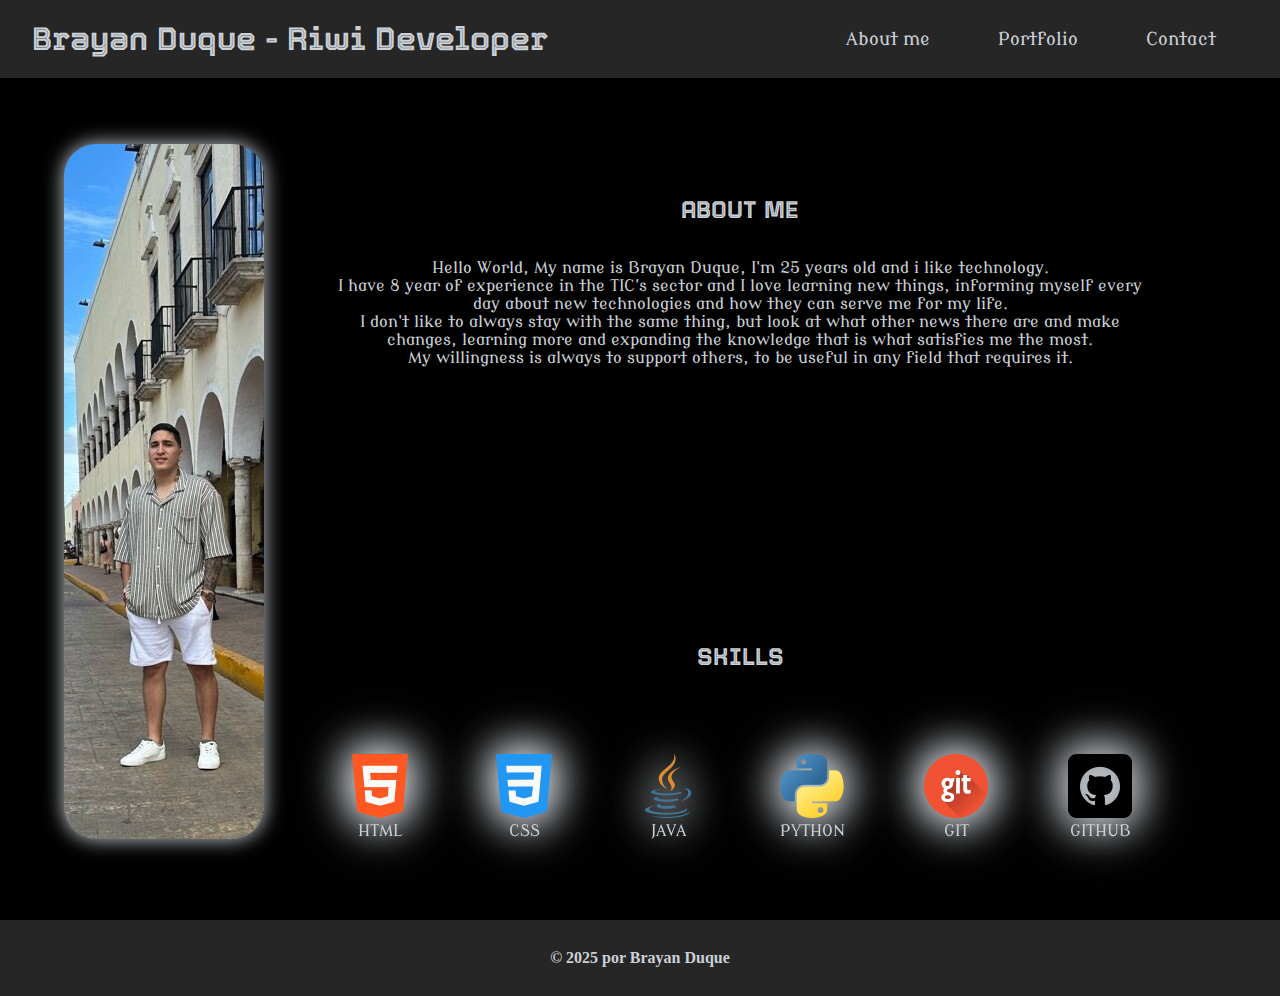
<file: index.html>
<!DOCTYPE html>
<html lang="en">

<head>
    <meta charset="UTF-8">
    <meta name="viewport" content="width=device-width, initial-scale=1.0">
    <link rel="stylesheet" href="./styles/style.css"> <!--CSS-->
    <link rel="icon" type="image/x-icon" href="/images/letra-d.png"> <!--FAVICON-->
    <title>About me</title>
</head>

<body>

    <header id="head">
        <h1>Brayan Duque - Riwi Developer</h1>
        <nav> <!--NAVEGATION BAR-->
            <a href="/index.html">About me</a>
            <a href="/pages/portfolio.html">Portfolio</a>
            <a href="/pages/contact.html">Contact</a>
        </nav>

    </header>

    <main id="main">
        <div>
            <img class="photo" src="./images/BD2.jpeg" alt="">
        </div>
        <div class="info">
            <section id="aboutme">
                <h2>ABOUT ME</h2>
                <p>Hello World, My name is Brayan Duque, I'm 25 years old and i like technology. <br> I have 8 year of experience in the TIC's sector and I love learning new things, informing myself every day about new technologies and how they can serve me for my life. <br> I don't like to always stay with the same thing, but look at what other news there are and make changes, learning more and expanding the knowledge that is what satisfies me the most. <br> My willingness is always to support others, to be useful in any field that requires it.
                </p>
            </section>
            
            <section id="skills">
                <h2>SKILLS</h2>
                <div class="icons">
                    <div class="icon">
                        <img class="icon" src="./images/html-5.png" title="HTML" alt="icon_HTML">
                        <span>HTML</span>
                    </div>
                    <div class="icon">
                        <img class="icon" src="./images/css-3.png" title="CSS" alt="icon_HTML">
                        <span>CSS</span>
                    </div>
                    <div class="icon">
                        <img class="icon" src="./images/java.png" title="JAVA" alt="icon_HTML">
                        <span>JAVA</span>
                    </div>
                    <div class="icon">
                        <img class="icon" src="./images/piton.png" title="PYTHON" alt="icon_HTML">
                        <span>PYTHON</span>
                    </div>
                    <div class="icon">
                        <img class="icon" src="./images/git.png" title="GIT" alt="icon_HTML">
                        <span>GIT</span>
                    </div>
                    <div class="icon">
                        <img class="icon" src="./images/github.png" title="GITHUB" alt="icon_HTML">
                        <span>GITHUB</span>
                    </div>
                </div>
            </section>
        </div>
    </main>

    <footer>
        <h4> &copy 2025 por Brayan Duque</h4>
    </footer>

</body>

</html>
</file>
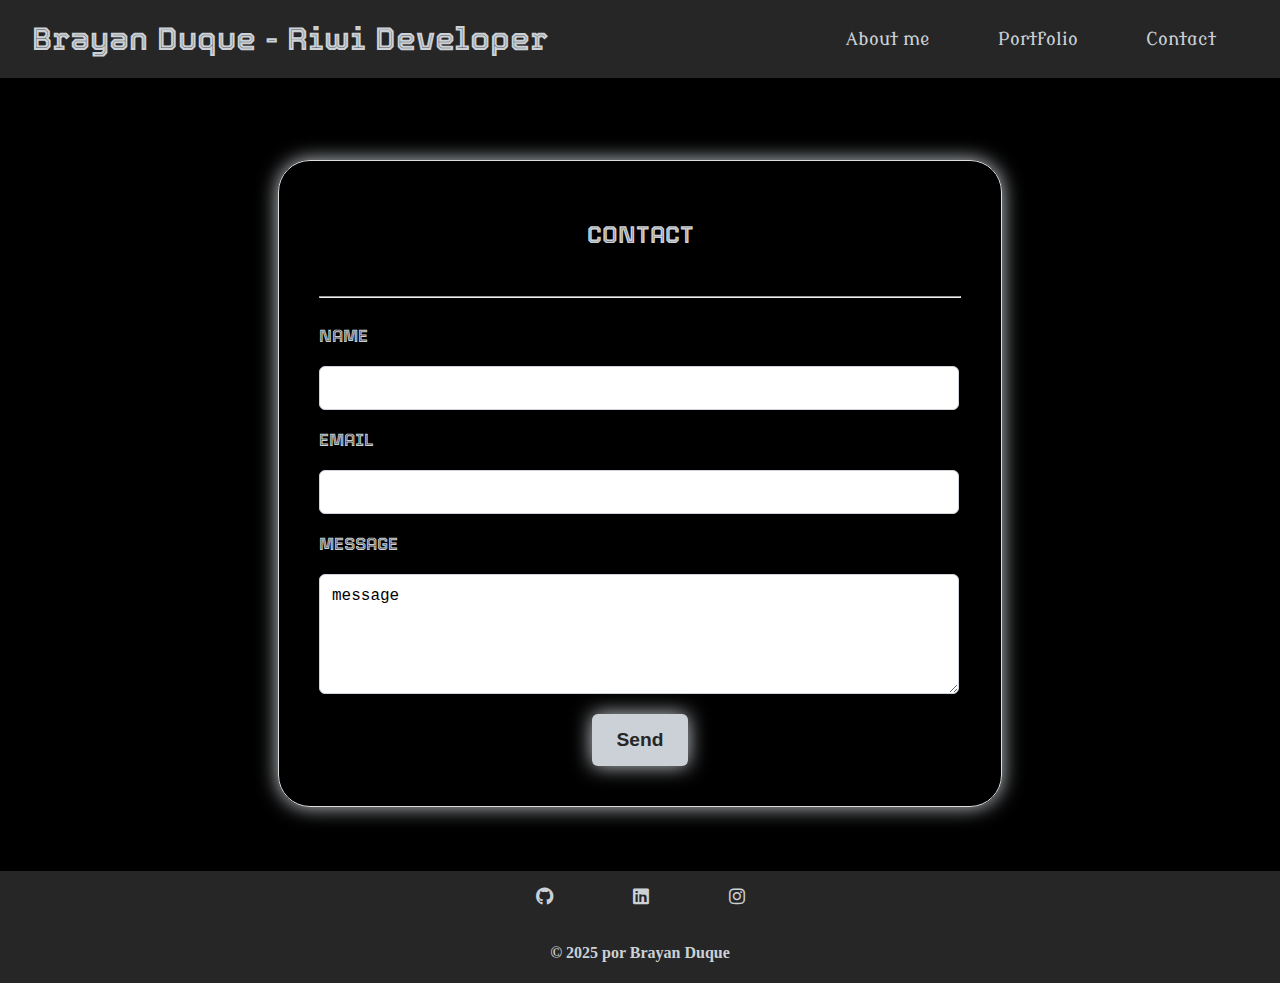
<file: pages/contact.html>
<!DOCTYPE html>
<html lang="en">
<head>
    <meta charset="UTF-8">
    <meta name="viewport" content="width=device-width, initial-scale=1.0">
    <link rel="stylesheet" href="../styles/stylec.css"> <!--CSS-->
    <link rel="stylesheet" href="https://cdnjs.cloudflare.com/ajax/libs/font-awesome/6.0.0/css/all.min.css" integrity="sha512-9usAa10IRO0HhonpyAIVpjrylPvoDwiPUiKdWk5t3PyolY1cOd4DSE0Ga+ri4AuTroPR5aQvXU9xC6qOPnzFeg==" crossorigin="anonymous" referrerpolicy="no-referrer" /> <!--Icons -->
    <link rel="icon" type="image/x-icon" href="/images/letra-d.png"> <!--FAVICON-->
    <title>Contact</title>
</head>
<body>

    <header id="head">
        <h1>Brayan Duque - Riwi Developer</h1>
        <nav>
            <a href="../index.html">About me</a>
            <a href="../pages/portfolio.html">Portfolio</a>
            <a href="../pages/contact.html">Contact</a>
        </nav>

    </header>

    <main>
        <section id="contacto"> <!--FORM-->
            <form action="">
                <h2>CONTACT</h2>
                <hr>
                <label for="name">NAME</label>
                <input type="text" name="name" id="name" required>
                <label for="email">EMAIL</label>
                <input type="email" name="email" id="email" required>
                <label for="message">MESSAGE</label>
                <textarea name="message" id="message" rows="4" required>message</textarea>
                <input type="submit" value="Send">
            </form>
        </section>
    </main>

    <footer>
        <div id="icons">
            <a href="https://github.com/Duqueroso"><i class="fa-brands fa-github"></i></a>
            <a href="https://www.linkedin.com/in/brayan-duque/"><i class="fa-brands fa-linkedin"></i></a>
            <a href="https://www.instagram.com/duqueroso_/"><i class="fa-brands fa-instagram"></i></a>
        </div>
        <h4> &copy 2025 por Brayan Duque</h4>
    </footer>
    
</body>
</html>
</file>
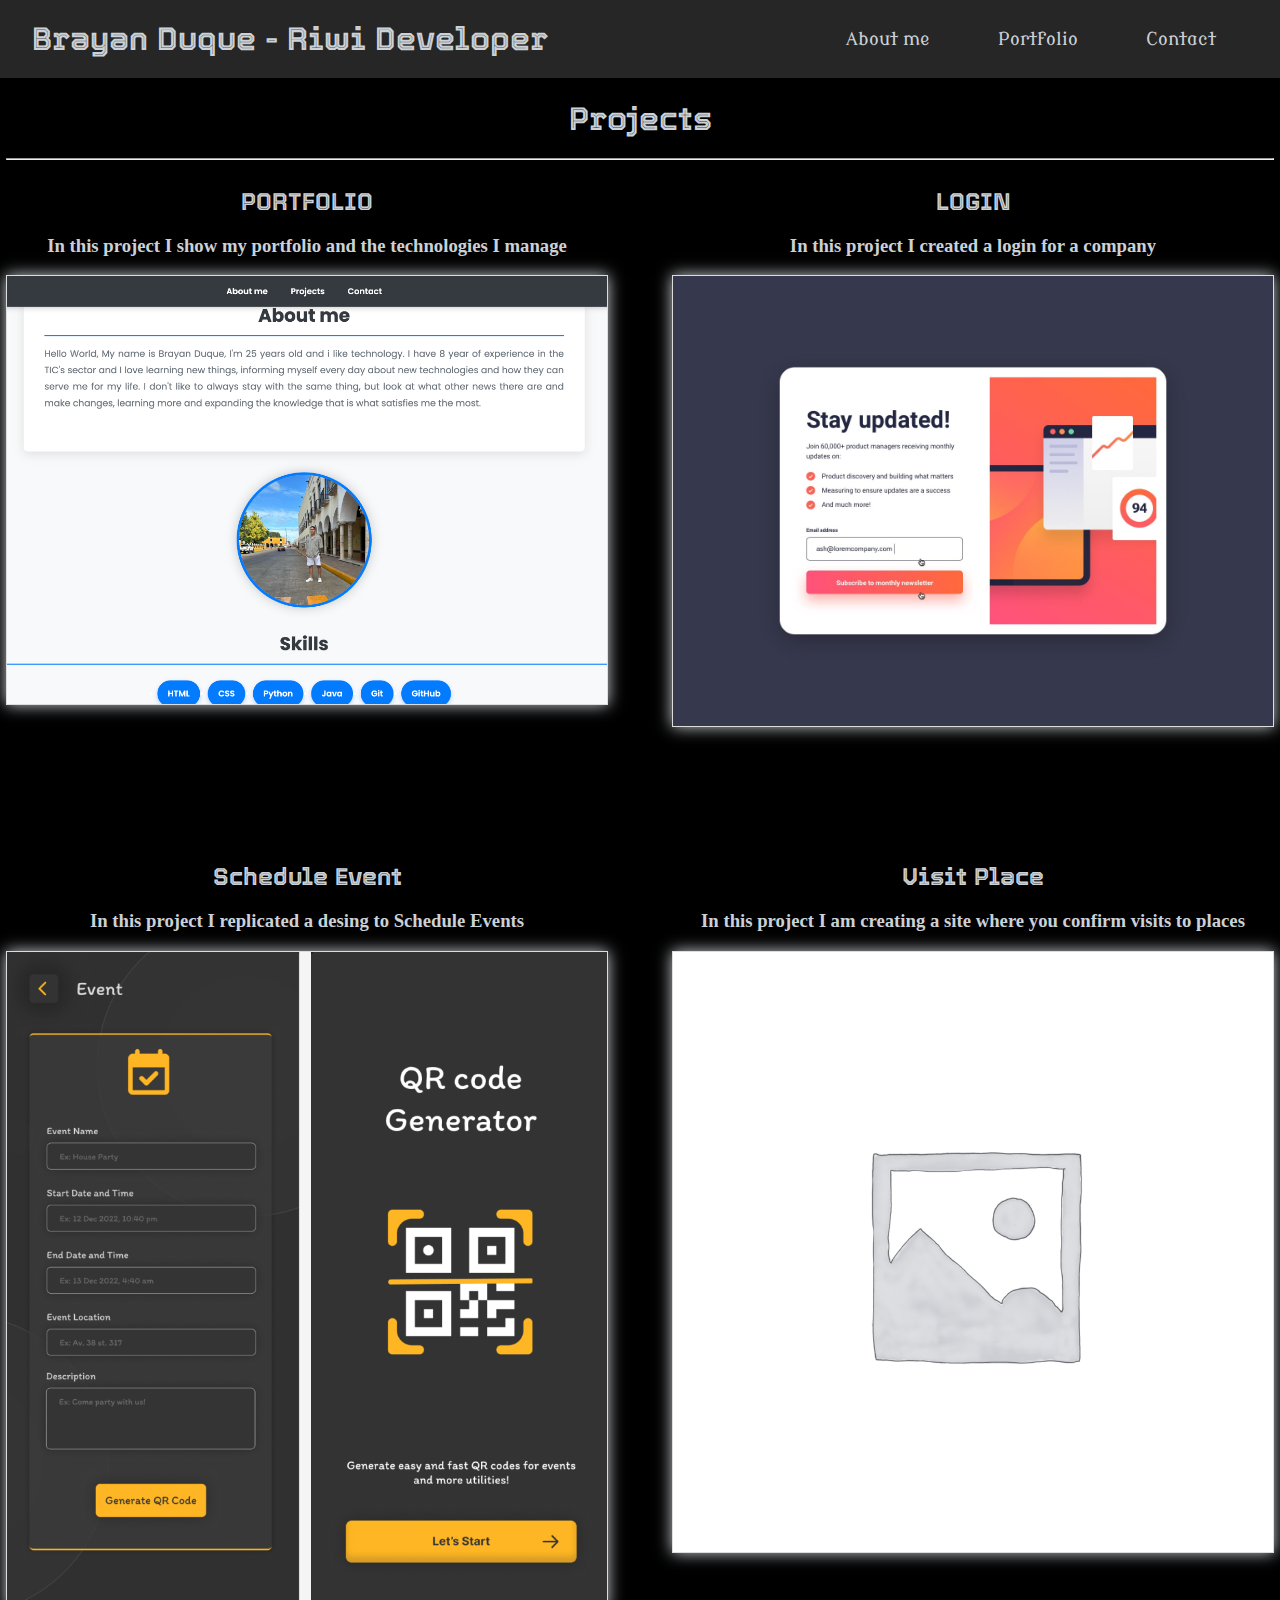
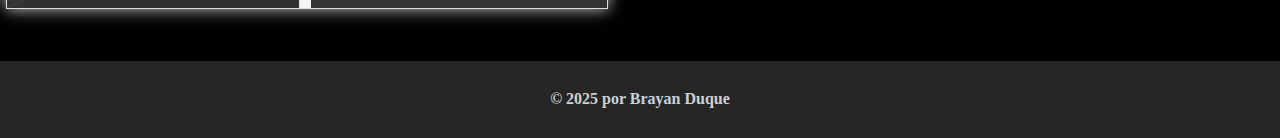
<file: pages/portfolio.html>
<!DOCTYPE html>
<html lang="en">
<head>
    <meta charset="UTF-8">
    <meta name="viewport" content="width=device-width, initial-scale=1.0">
    <link rel="stylesheet" href="/styles/stylep.css"> <!--CSS-->
    <link rel="icon" type="image/x-icon" href="../images/letra-d.png"> <!--FAVICON-->
    <title>Portfolio</title>
</head>
<body>

    <header id="head">
        <h1>Brayan Duque - Riwi Developer</h1>
        <nav>
            <a href="/index.html">About me</a>
            <a href="/pages/portfolio.html">Portfolio</a>
            <a href="/pages/contact.html">Contact</a>
        </nav>

    </header>

    <main>
        <h1>Projects</h1> <!--Projects-->
        <hr>
        <section id="proyecto">
            <div class="project">
                <h2>PORTFOLIO</h2>
                <h3>In this project I show my portfolio and the technologies I manage</h3>
                <img src="/images/Porfolio.png" alt="Imagen del Proyecto">
            </div>
            <div class="project">
                <h2>LOGIN</h2>
                <h3>In this project I created a login for a company</h3>
                <img src="/images/active-states.jpg" alt="Imagen del Proyecto">
            </div>
            <div class="project">
                <h2>Schedule Event</h2>
                <h3>In this project I replicated a desing to Schedule Events</h3>
                <img src="/images/qr.png" alt="Imagen del Proyecto">
            </div>
            <div class="project">
                <h2>Visit Place</h2>
                <h3>In this project I am creating a site where you confirm visits to places</h3>
                <img src="/images/placeholderimages.png" alt="Imagen del Proyecto">
            </div>
        </section> 
    </main>

    <footer>
        <h4> &copy 2025 por Brayan Duque</h4>
    </footer>
    
</body>
</html>
</file>
<file: styles/style.css>
@import url('https://fonts.googleapis.com/css2?family=Modern+Antiqua&family=Tourney:ital,wght@0,100..900;1,100..900&display=swap');

h1, h2 {
    font-family: "Tourney", sans-serif;
}

p, a, span {
    font-family: "Modern Antiqua", serif;
}

:root {
    --primary-color: #cbd1d6;
    --secundary-color: #262626;
    --colorrr: #007bff;
}

body {
    display: flex;
    flex-direction: column;
    align-items: center;
    margin: 0;
    padding: 0;
    overflow-x: hidden;
    background-color: black;
}

#head {
    background-color: var(--secundary-color);
    display: flex;
    position: fixed;
    flex-direction: row;
    align-items: center;
    justify-content: space-between;
    width: 100vw;
}

#head h1 {
    color: var(--primary-color);
    padding: 0 2rem;
}

nav {
    padding: 0 2rem;
    
}

a {
    color: var(--primary-color);
    position: relative;
    text-decoration: none;
    padding: 0 2rem;
    font-size: large;
}
  
a::before {
    content: '';
    position: absolute;
    width: 100%;
    height: 4px;
    border-radius: 4px;
    background-color: var(--colorrr);
    bottom: -0.1rem;
    left: 0;
    transform-origin: right;
    transform: scaleX(0);
    transition: transform .3s ease-in-out;
}
  
a:hover::before {
    transform-origin: left;
    transform: scaleX(1);
}

#main {
    display: flex;
    justify-content: center;
    width: 90%;
    margin-top: 4rem;
    padding-top: 3rem;
}

#main .photo {
    margin-top: 2rem;
    max-width: 30rem;
    max-height: 100%;
    border-radius: 2rem;
    box-shadow: 0 0 20px var(--primary-color);
    background-color: aliceblue;
    transition: transform 0.5s ease;
}

img:hover {
    transform: scale(1.05) rotate(5deg); /* Efect hover img */
}

.info {
    display: flex;
    flex-direction: column;
    padding: 4rem;
}

#aboutme {
    display: flex;
    flex-direction: column;
    align-items: center;
    text-align: center;
    color: var(--primary-color);
    padding-bottom: 15rem;
}

#skills {
    color: var(--primary-color);
    display: flex;
    flex-direction: column;
    align-items: center;
}

#skills h2 {
    padding-bottom: 4rem;
}

.icons {
    display: flex;
    padding-bottom: 1rem;
    flex-direction: row;
    justify-content: center;
    gap: 5rem;
}

#main .icon {
    width: 4rem;
    text-align: center;
    background-color: transparent;
    transition: transform 0.5s ease;
    filter: drop-shadow(0 0 20px var(--primary-color));
}

.icon:hover {
    transform: scale(1.25) rotate(5deg); /* Efecto hover interesante */
}

footer {
    text-align: center;
    color: var(--primary-color);
    background-color: var(--secundary-color);
    width: 100%;
    padding: 0.5rem;
}

/* Responsive Tablet */
@media (min-width:768px) and (max-width: 1024px) {
   
    p {
        font-size: 2rem;
    }

    #head {
        padding-top: 2rem;
    }

    nav {
        display: flex;
        flex-direction: column;
        gap: 10px;
        padding: 0;
    }
    
    footer {
        margin-top: 2rem;
    }

    nav a {
        margin: 5px 0;
    }

    #main {
        display: flex;
        flex-direction: column;
        align-items: center;
        width: 80vw;
        padding-top: 6rem;
    }

    .info {
        padding: 0;
    }

    #aboutme {
        padding-bottom: 2rem;
        text-align: center;
        width: 80vw;
    }

    .icons {
        display: grid;
        grid-template-columns: repeat(2, 1fr);
    }

    img {
        width: 150px;
        height: auto;
    }

}

/* Responsive Mobile */
@media (min-width: 480px) and (max-width: 768px), (max-width: 480px) {
    h1 {
        font-size: 1.8rem;
    }

    h2 {
        font-size: 1.6rem;
    }

    #head {
        padding-top: 2rem;
    }

    nav {
        display: flex;
        flex-direction: column;
        gap: 10px;
        padding: 0;
    }

    nav a {
        margin: 5px 0;
    }
    
    #main {
        display: flex;
        flex-direction: column;
        align-items: center;
        padding-top: 8rem;
    }

    .info {
        padding: 0;
    }

    #aboutme {
        padding-bottom: 2rem;
        text-align: center;
        width: 80vw;
    }

    .icons {
        display: grid;
        grid-template-columns: repeat(2, 1fr);
    }

    img {
        width: 150px;
        height: auto;
    }

    footer {
        margin-top: 2rem;
    }

}
</file>
<file: styles/stylec.css>
@import url('https://fonts.googleapis.com/css2?family=Modern+Antiqua&family=Tourney:ital,wght@0,100..900;1,100..900&display=swap');

h1, h2, label {
    font-family: "Tourney", sans-serif;
}

p, a, span {
    font-family: "Modern Antiqua", serif;
}

:root {
    --primary-color: #cbd1d6;
    --secundary-color: #262626;
    --colorrr: #007bff;
}

body {
    display: flex;
    flex-direction: column;
    align-items: center;
    margin: 0;
    padding: 0;
    overflow-x: hidden;
    background-color: black;
}

h1 {
    color: var(--primary-color);
    text-align: center;
}

#head {
    background-color: var(--secundary-color);
    display: flex;
    position: fixed;
    z-index: 1000;
    flex-direction: row;
    align-items: center;
    justify-content: space-between;
    width: 100%;
}

#head h1{
    padding: 0 2rem;
}

nav {
    padding: 0 2rem;
}

a {
    color: var(--primary-color);
    position: relative;
    text-decoration: none;
    padding: 0 2rem;
    font-size: large;
}
  
a::before {
    content: '';
    position: absolute;
    width: 100%;
    height: 4px;
    border-radius: 4px;
    background-color: var(--colorrr);
    bottom: -0.1rem;
    left: 0;
    transform-origin: right;
    transform: scaleX(0);
    transition: transform .3s ease-in-out;
}
  
a:hover::before {
    transform-origin: left;
    transform: scaleX(1);
}

#contacto form {
    margin: 10rem 0 4rem;
    display: grid;
    gap: 20px;
    padding: 40px;
    background: var(--light-color);
    border: 1px solid #ddd;
    border-radius: 2rem;
    box-shadow: 0 0 20px var(--primary-color);
}

#contacto h2 {
    color: var(--primary-color);
    text-align: center;
}

#contacto hr {
    width: 50vw;
}

#contacto form label {
    font-weight: 600;
    color: var(--primary-color);
    font-size: 1.1rem;
}

#contacto form input[type="text"],
#contacto form input[type="email"],
#contacto form textarea {
    width: 50vw;
    padding: 12px;
    border: 1px solid #ced4da;
    border-radius: 6px;
    transition: border-color var(--transition-speed), box-shadow var(--transition-speed);
    font-size: 1rem;
    box-sizing: border-box; /* Incluir padding y borde en el ancho total */
}

#contacto form input[type="text"]:focus,
#contacto form input[type="email"]:focus,
#contacto form textarea:focus {
    border-color: var(--primary-color);
    box-shadow: 0 0 10px var(--primary-color);
    outline: none; /* Eliminar el contorno de enfoque predeterminado */
}

#contacto form textarea {
    resize: vertical; /* Permitir redimensionar solo verticalmente */
    min-height: 120px;
}

#contacto form input[type="submit"] {
    
    background-color: var(--primary-color);
    color: var(--secundary-color);
    padding: 15px 25px;
    border: none;
    border-radius: 6px;
    cursor: pointer;
    font-size: 1.2rem;
    font-weight: 700;
    box-shadow: 0 0 20px var(--primary-color);
    justify-self: center; /* Alinear al centro el botón */
}

#contacto form input[type="submit"]:hover {
    background-color: var(--colorrr);
    transform: translateY(-2px);
    box-shadow: 0 5px 15px var(--colorrr);
}

footer #icons {
    text-align: center;
}

footer #icons a {
    display: inline-block;
    margin: 0 15px;
    padding: 1rem 25px;
    background-color: var(--secundary-color);
    color: var(--primary-color);
    text-decoration: none;
    border-radius: var(--border-radius);
}

a:hover {
    transform: translateY(-3px) scale(1.02);
    box-shadow: 0 5px 15px rgba(0, 0, 0, 0.2);
}

footer #icons {
    display: flex;
    justify-content: center;
    align-items: center;
}

footer {
    text-align: center;
    justify-content: start;
    color: var(--primary-color);
    background-color: var(--secundary-color);
    width: 100%;
}

/* Responsive Tablet */
@media (min-width:768px) and (max-width: 1024px) {
   
    p {
        font-size: 2rem;
    }

    nav {
        display: flex;
        flex-direction: column;
        gap: 1rem;
        padding: 0;
    }
    
    footer {
        margin-top: 2rem;
    }

    nav a {
        margin: 5px 0;
    }

    #main {
        display: flex;
        flex-direction: column;
        align-items: center;
        width: 80vw;
    }

    main h1 {
        padding-top: 3rem;
    }

    #proyecto {
        padding: 0.5rem;
        grid-template-columns: 1fr;
        gap: 2rem;
    }

    

}

/* Responsive Mobile */
@media (min-width: 480px) and (max-width: 768px), (max-width: 480px) {
    h1 {
        font-size: 1.8rem;
    }

    h2 {
        font-size: 1.6rem;
    }

    nav {
        display: flex;
        flex-direction: column;
        gap: 10px;
        padding: 0;
    }

    nav a {
        margin: 5px 0;
    }
    
    main {
        margin-top: 5rem;
        display: flex;
        flex-direction: column;
        align-items: center;
    }

    main h1 {
        padding-top: 3rem;
    }

    hr {
        width: 80vw;
    }

    #proyecto {
        padding: 1rem;
        grid-template-columns: 1fr;
        gap: 2rem;
    }

    img {
        width: 150px;
        height: auto;
    }

    footer {
        margin-top: 2rem;
    }

}
</file>
<file: styles/stylep.css>
@import url('https://fonts.googleapis.com/css2?family=Modern+Antiqua&family=Tourney:ital,wght@0,100..900;1,100..900&display=swap');

h1, h2 {
    font-family: "Tourney", sans-serif;
}

p, a, span {
    font-family: "Modern Antiqua", serif;
}

:root {
    --primary-color: #cbd1d6;
    --secundary-color: #262626;
    --colorrr: #007bff;
}

body {
    display: flex;
    flex-direction: column;
    align-items: center;
    margin: 0;
    padding: 0;
    overflow-x: hidden;
    background-color: black;
}

h1 {
    color: var(--primary-color);
    text-align: center;
}

#head {
    background-color: var(--secundary-color);
    display: flex;
    position: fixed;
    z-index: 1000;
    flex-direction: row;
    align-items: center;
    justify-content: space-between;
    width: 100%;
}

#head h1{
    padding: 0 2rem;
}

nav {
    padding: 0 2rem;
}

a {
    color: var(--primary-color);
    position: relative;
    text-decoration: none;
    padding: 0 2rem;
    font-size: large;
}
  
a::before {
    content: '';
    position: absolute;
    width: 100%;
    height: 4px;
    border-radius: 4px;
    background-color: var(--colorrr);
    bottom: -0.1rem;
    left: 0;
    transform-origin: right;
    transform: scaleX(0);
    transition: transform .3s ease-in-out;
}
  
a:hover::before {
    transform-origin: left;
    transform: scaleX(1);
}

main {
    margin-top: 4rem;
}

main h1 {
    padding-top: 1rem;
}

main h2, h3{
    color: var(--primary-color);
    text-align: center;
}

#proyecto {
    display: grid;
    grid-template-columns: repeat(2, 1fr);
    gap: 4rem;
   
}

#proyecto img {
    width: 100%;
    max-width: 600px; /* Limitar el ancho de la imagen del proyecto */
    height: auto;
    border-radius: var(--border-radius);
    border: 1px solid #ddd;
    margin-bottom: 3rem;
    box-shadow: 0 0 15px var(--primary-color);
    transition: transform 0.3s ease;
}

#proyecto img:hover {
    transform: scale(1.02);
}

footer {
    text-align: center;
    color: var(--primary-color);
    background-color: var(--secundary-color);
    width: 100%;
    padding: 0.5rem;
}


/* Responsive Tablet */
@media (min-width:768px) and (max-width: 1024px) {
   
    p {
        font-size: 2rem;
    }

    nav {
        display: flex;
        flex-direction: column;
        gap: 1rem;
        padding: 0;
    }
    
    footer {
        margin-top: 2rem;
    }

    nav a {
        margin: 5px 0;
    }

    #main {
        display: flex;
        flex-direction: column;
        align-items: center;
        width: 80vw;
    }

    main h1 {
        padding-top: 3rem;
    }

    #proyecto {
        padding: 0.5rem;
        grid-template-columns: 1fr;
        gap: 2rem;
    }

    

}


/* Responsive Mobile */
@media (min-width: 480px) and (max-width: 768px), (max-width: 480px) {
    h1 {
        font-size: 1.8rem;
    }

    h2 {
        font-size: 1.6rem;
    }

    nav {
        display: flex;
        flex-direction: column;
        gap: 10px;
        padding: 0;
    }

    nav a {
        margin: 5px 0;
    }
    
    main {
        margin-top: 5rem;
        display: flex;
        flex-direction: column;
        align-items: center;
        padding-top: 3rem;
    }

    main h1 {
        padding-top: 3rem;
    }

    hr {
        width: 80vw;
    }

    #proyecto {
        padding: 1rem;
        grid-template-columns: 1fr;
        gap: 2rem;
    }

    img {
        width: 150px;
        height: auto;
    }

    footer {
        margin-top: 2rem;
    }

}
</file>
